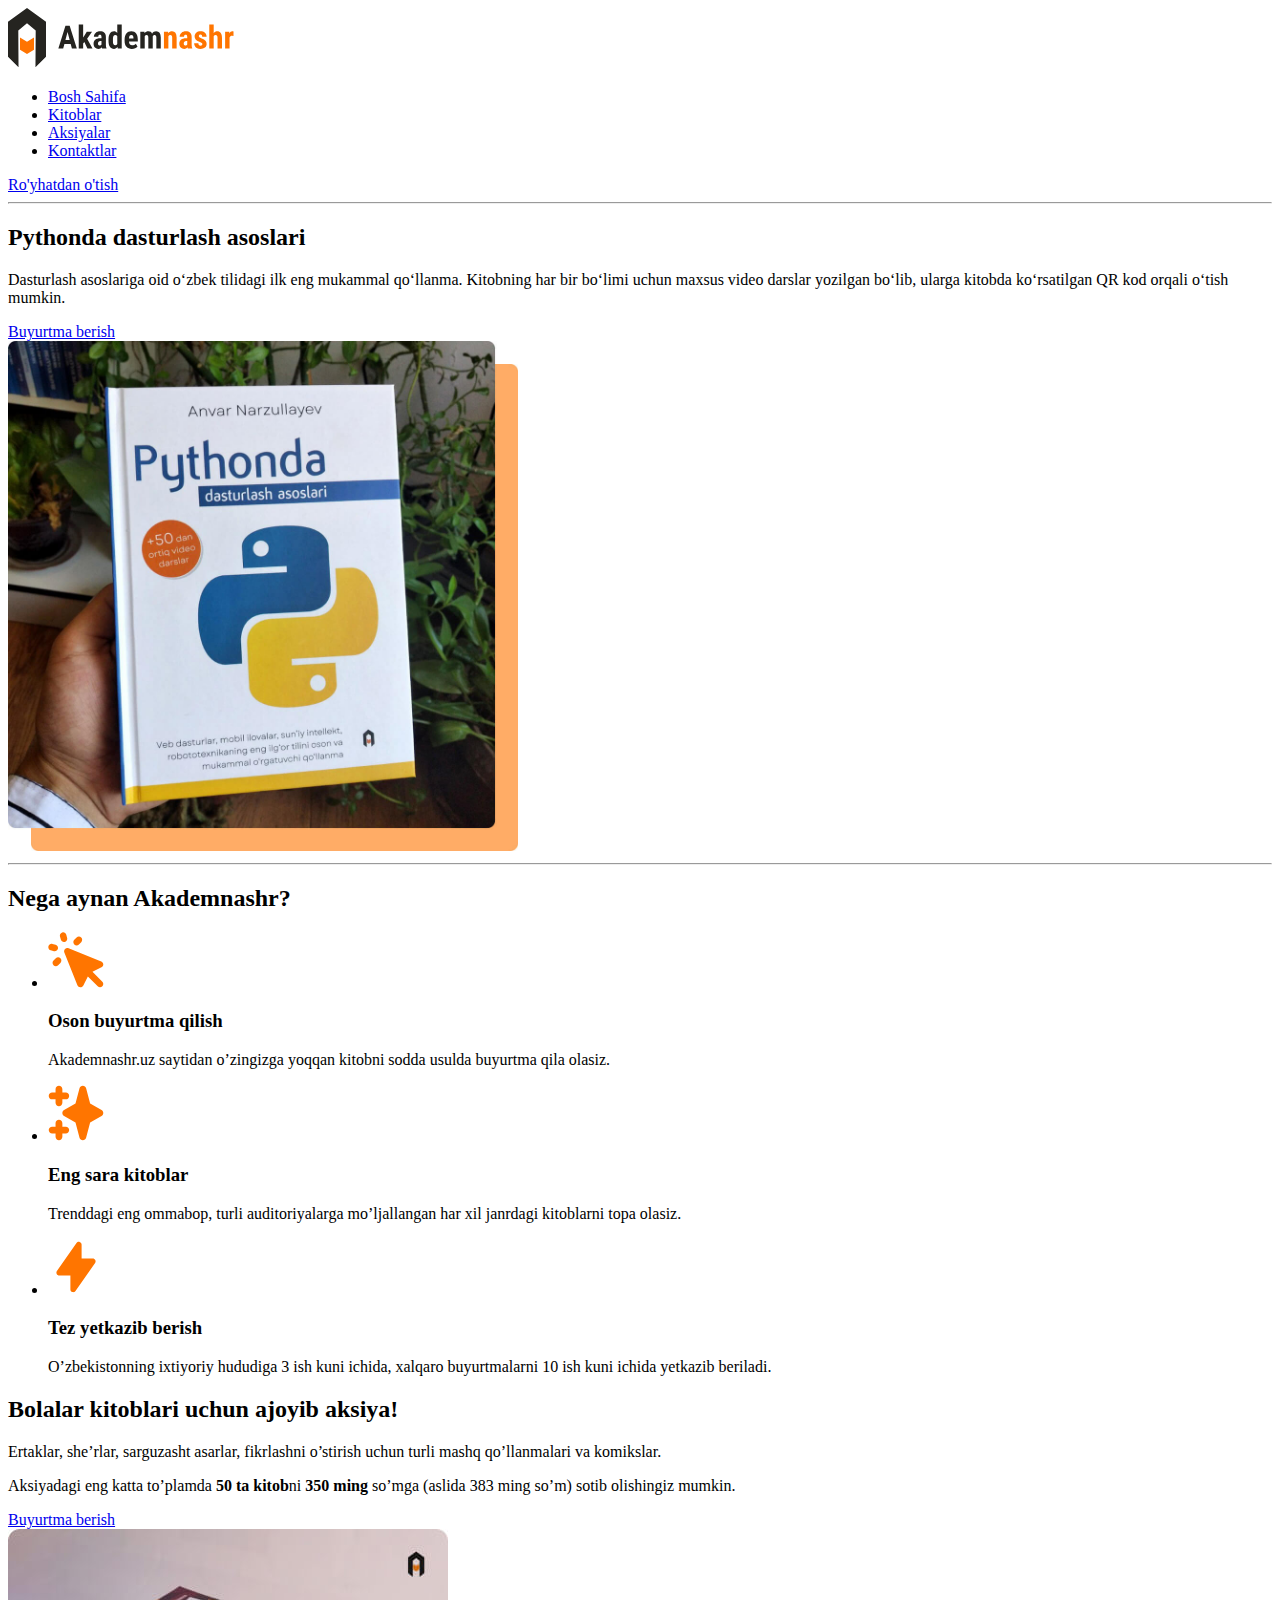
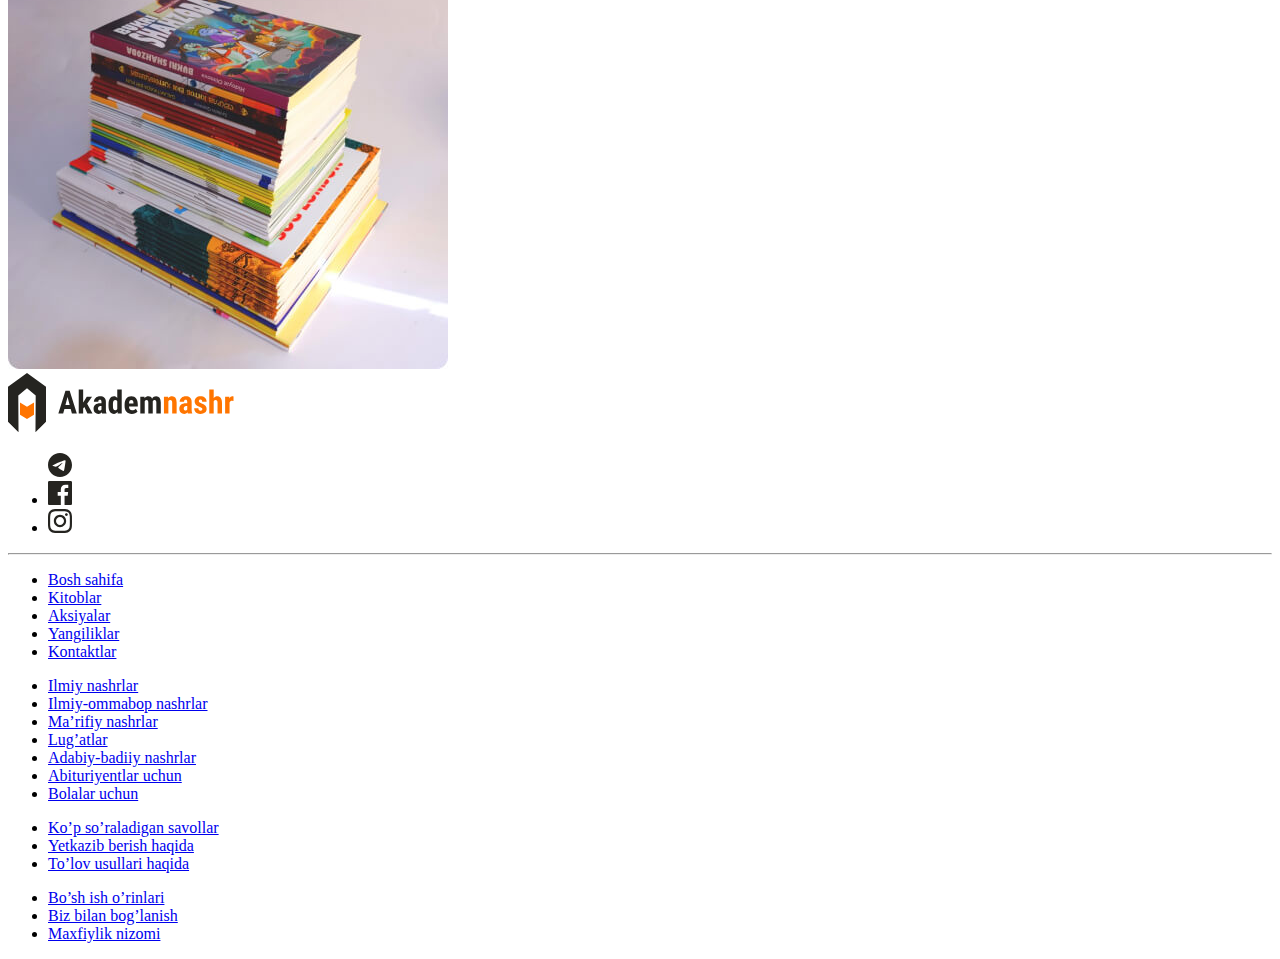
<file: akademnashr/index.html>
<!DOCTYPE html>
<html lang="uz">
<head>
  <meta charset="UTF-8">
  <meta http-equiv="X-UA-Compatible" content="IE=edge">
  <meta name="viewport" content="width=device-width, initial-scale=1.0">
  <title>Akademnashr</title>

  <!--GOOGLE FONTS-->
  <link rel="preconnect" href="https://fonts.googleapis.com">
<link rel="preconnect" href="https://fonts.gstatic.com" crossorigin>
<link href="https://fonts.googleapis.com/css2?family=Roboto+Condensed:wght@700&family=Roboto:wght@400;500;700&display=swap" rel="stylesheet">

<!--STYLES-->
<link rel="stylesheet" href="css/#styles.css.css">

</head>
<body>

  <!--SITE HEADER-->

  <header class="site-header">
    <a href="index.html">
      <img src="img/logo.svg.svg" alt="Akademnashr logo" width="227" height="60">
    </a>

    <div class="site-header-actions">
    <!--SITENAV-->
      <nav>
        <ul class="sitenav-list">
          <li><a class="sitenav-link" href="#">Bosh Sahifa</a></li>
          <li><a class="sitenav-link" href="#">Kitoblar</a></li>
          <li><a class="sitenav-link" href="#">Aksiyalar</a></li>
          <li><a class="sitenav-link" href="#">Kontaktlar</a></li>
        </ul>
      </nav>
      <a class="main-link" href="#">Ro'yhatdan o'tish</a>
    </div>
  </header>

  <main>
    <!--HERO-->
    <section class="hero">
      <div class="hero-content">
        <hr class="orange-line">
        <h2 class="hero-heading">Pythonda dasturlash asoslari</h2>
        <p class="hero-text">Dasturlash asoslariga oid o‘zbek tilidagi ilk eng mukammal qo‘llanma. Kitobning har bir bo‘limi uchun maxsus video darslar yozilgan bo‘lib, ularga kitobda ko‘rsatilgan QR kod orqali o‘tish mumkin.</p>
        <a class="main-link" href="#">Buyurtma berish</a>
      </div>

     <img class="hero-img" src="img/python-book (2).jpg" alt="Qo'lda ushlab turilgan Phytonda dasturlas asoslari kitobi" width="510" height="510" srcset="img/python-book (2).jpg">
    </section>

    <!--FEATURES-->
    <section class="features">
      <hr class="orange-line">
      <h2 class="features-heading">Nega aynan Akademnashr?</h2>
      <ul class="features-list">
        <li class="feature">
          <div class="feature-icon-wrapper">
            <img src="img/Icon-coursor-click.svg" alt="" width="56" height="56">
          </div>
          <h3 class="feature-title">Oson buyurtma qilish</h3>
          <p class="feature-info">Akademnashr.uz saytidan o’zingizga yoqqan kitobni sodda usulda buyurtma qila olasiz.</p>
        </li>
        <li class="feature">
         <div class="feature-icon-wrapper">
           <img src="img/Icon sparkles.svg" alt="" width="56" height="56">
          </div>
          <h3 class="feature-title">Eng sara kitoblar</h3>
          <p class="feature-info">Trenddagi eng ommabop, turli auditoriyalarga mo’ljallangan har xil janrdagi kitoblarni topa olasiz.</p>
        </li>
        <li class="feature">
          <div class="feature-icon-wrapper">
            <img src="img/icon.lightning-bolt-2.svg" alt="" width="56" height="56">
          </div>
          <h3 class="feature-title">Tez yetkazib berish</h3>
          <p class="feature-info">O’zbekistonning ixtiyoriy hududiga 3 ish kuni ichida, xalqaro buyurtmalarni 10 ish kuni ichida yetkazib beriladi.</p>
        </li>
      </ul>
    </section>


    <!--AKSIYA-->
    <section class="promo">
      <div class="promo-content">
        <h2 class="promo-heading">Bolalar kitoblari uchun ajoyib aksiya!</h2>
        <p class="promo-text">Ertaklar, she’rlar, sarguzasht asarlar, fikrlashni o’stirish uchun turli mashq qo’llanmalari va komikslar.</p>
        <p class="promo-text">Aksiyadagi eng katta to’plamda <strong class="promo-highlight">50 ta kitob</strong>ni <strong class="promo-highlight">350 ming</strong> so’mga (aslida 383 ming so’m) sotib olishingiz mumkin.</p>
        <a class="main-link" href="#">Buyurtma berish</a>
      </div>

      <img class="promo-img" src="img/sale-img.jpg" alt="" aria-readonly="Kitoblar to'plami ustma ust joylangan" width="440" height="440" srcset="img/sale-img.jpg 1x, img/sale-img@2x.jpg 2x">
    </section>
  </main>

  <!--SITE FOOTER-->
  <footer class="site-footer">
    <div  class="site-footer-top">
      <a href="index.html">
        <img src="img/logo.svg.svg" alt="Akademnashr logo" width="227" height="60">
      </a>
      <!--IJTIMOIY TARMOQLAR-->
      <ul class="Site-footer-socials"
        <li>
          <a href="https://t.me/Akademnashr" target="_blank"><svg width="24" height="24" viewBox="0 0 24 24" fill="none" xmlns="http://www.w3.org/2000/svg">
            <path d="M12 0C5.376 0 0 5.376 0 12C0 18.624 5.376 24 12 24C18.624 24 24 18.624 24 12C24 5.376 18.624 0 12 0ZM17.568 8.16C17.388 10.056 16.608 14.664 16.212 16.788C16.044 17.688 15.708 17.988 15.396 18.024C14.7 18.084 14.172 17.568 13.5 17.124C12.444 16.428 11.844 15.996 10.824 15.324C9.636 14.544 10.404 14.112 11.088 13.416C11.268 13.236 14.34 10.44 14.4 10.188C14.412 10.152 14.412 10.044 14.34 9.972C14.268 9.912 14.172 9.936 14.088 9.948C13.98 9.972 12.3 11.088 9.024 13.296C8.544 13.62 8.112 13.788 7.728 13.776C7.296 13.764 6.48 13.536 5.868 13.332C5.112 13.092 4.524 12.96 4.572 12.54C4.596 12.324 4.896 12.108 5.46 11.88C8.964 10.356 11.292 9.348 12.456 8.868C15.792 7.476 16.476 7.236 16.932 7.236C17.028 7.236 17.256 7.26 17.4 7.38C17.52 7.476 17.556 7.608 17.568 7.704C17.556 7.776 17.58 7.992 17.568 8.16Z" fill="#252420"/>
            </svg>
            </a>
        </li>
        <li>
          <a href="https://ru-ru.facebook.com/Akademnashr" target="_blank"><svg width="24" height="24" viewBox="0 0 24 24" fill="none" xmlns="http://www.w3.org/2000/svg">
            <path d="M22.675 0H1.325C0.593 0 0 0.593 0 1.325V22.676C0 23.407 0.593 24 1.325 24H12.82V14.706H9.692V11.084H12.82V8.413C12.82 5.313 14.713 3.625 17.479 3.625C18.804 3.625 19.942 3.724 20.274 3.768V7.008L18.356 7.009C16.852 7.009 16.561 7.724 16.561 8.772V11.085H20.148L19.681 14.707H16.561V24H22.677C23.407 24 24 23.407 24 22.675V1.325C24 0.593 23.407 0 22.675 0Z" fill="#252420"/>
            </svg>
            </a>
        </li>
        <li>
          <a href="https://www.instagram.com/akademnashr/" target="_blank"><svg width="24" height="24" viewBox="0 0 24 24" fill="none" xmlns="http://www.w3.org/2000/svg">
            <path fill-rule="evenodd" clip-rule="evenodd" d="M12 0C8.741 0 8.333 0.014 7.053 0.072C2.695 0.272 0.273 2.69 0.073 7.052C0.014 8.333 0 8.741 0 12C0 15.259 0.014 15.668 0.072 16.948C0.272 21.306 2.69 23.728 7.052 23.928C8.333 23.986 8.741 24 12 24C15.259 24 15.668 23.986 16.948 23.928C21.302 23.728 23.73 21.31 23.927 16.948C23.986 15.668 24 15.259 24 12C24 8.741 23.986 8.333 23.928 7.053C23.732 2.699 21.311 0.273 16.949 0.073C15.668 0.014 15.259 0 12 0ZM12 2.163C15.204 2.163 15.584 2.175 16.85 2.233C20.102 2.381 21.621 3.924 21.769 7.152C21.827 8.417 21.838 8.797 21.838 12.001C21.838 15.206 21.826 15.585 21.769 16.85C21.62 20.075 20.105 21.621 16.85 21.769C15.584 21.827 15.206 21.839 12 21.839C8.796 21.839 8.416 21.827 7.151 21.769C3.891 21.62 2.38 20.07 2.232 16.849C2.174 15.584 2.162 15.205 2.162 12C2.162 8.796 2.175 8.417 2.232 7.151C2.381 3.924 3.896 2.38 7.151 2.232C8.417 2.175 8.796 2.163 12 2.163ZM5.838 12C5.838 8.597 8.597 5.838 12 5.838C15.403 5.838 18.162 8.597 18.162 12C18.162 15.404 15.403 18.163 12 18.163C8.597 18.163 5.838 15.403 5.838 12ZM12 16C9.791 16 8 14.21 8 12C8 9.791 9.791 8 12 8C14.209 8 16 9.791 16 12C16 14.21 14.209 16 12 16ZM16.965 5.595C16.965 4.8 17.61 4.155 18.406 4.155C19.201 4.155 19.845 4.8 19.845 5.595C19.845 6.39 19.201 7.035 18.406 7.035C17.61 7.035 16.965 6.39 16.965 5.595Z" fill="#252420"/>
            </svg>
            </a>
        </li>
      </ul>
    </div>

    <hr class="site-footer-divider">

    <!--LINKLAR-->
    <div  class="Site-footer-bottom">
      <ul class="site-footer-links">
        <li><a href="#">Bosh sahifa</a></li>
        <li><a href="#">Kitoblar</a></li>
        <li><a href="#">Aksiyalar</a></li>
        <li><a href="#">Yangiliklar</a></li>
        <li><a href="#">Kontaktlar</a></li>
      </ul>
      <ul class="site-footer-links">
        <li><a href="#">Ilmiy nashrlar</a></li>
        <li><a href="#">Ilmiy-ommabop nashrlar</a></li>
        <li><a href="#">Ma’rifiy nashrlar</a></li>
        <li><a href="#">Lug’atlar</a></li>
        <li><a href="#">Adabiy-badiiy nashrlar</a></li>
        <li><a href="#">Abituriyentlar uchun</a></li>
        <li><a href="#">Bolalar uchun</a></li>
      </ul>
      <ul class="site-footer--links">
        <li><a href="#">Ko’p so’raladigan savollar</a></li>
        <li><a href="#">Yetkazib berish haqida</a></li>
        <li><a href="#">To’lov usullari haqida</a></li>
      </ul>
      <ul class="site-footer-links">
        <li><a href="#">Bo’sh ish o’rinlari</a></li>
        <li><a href="#">Biz bilan bog’lanish</a></li>
        <li><a href="#">Maxfiylik nizomi</a></li>
      </ul>
    </div>
  </footer>




















</body>
</html>
</file>
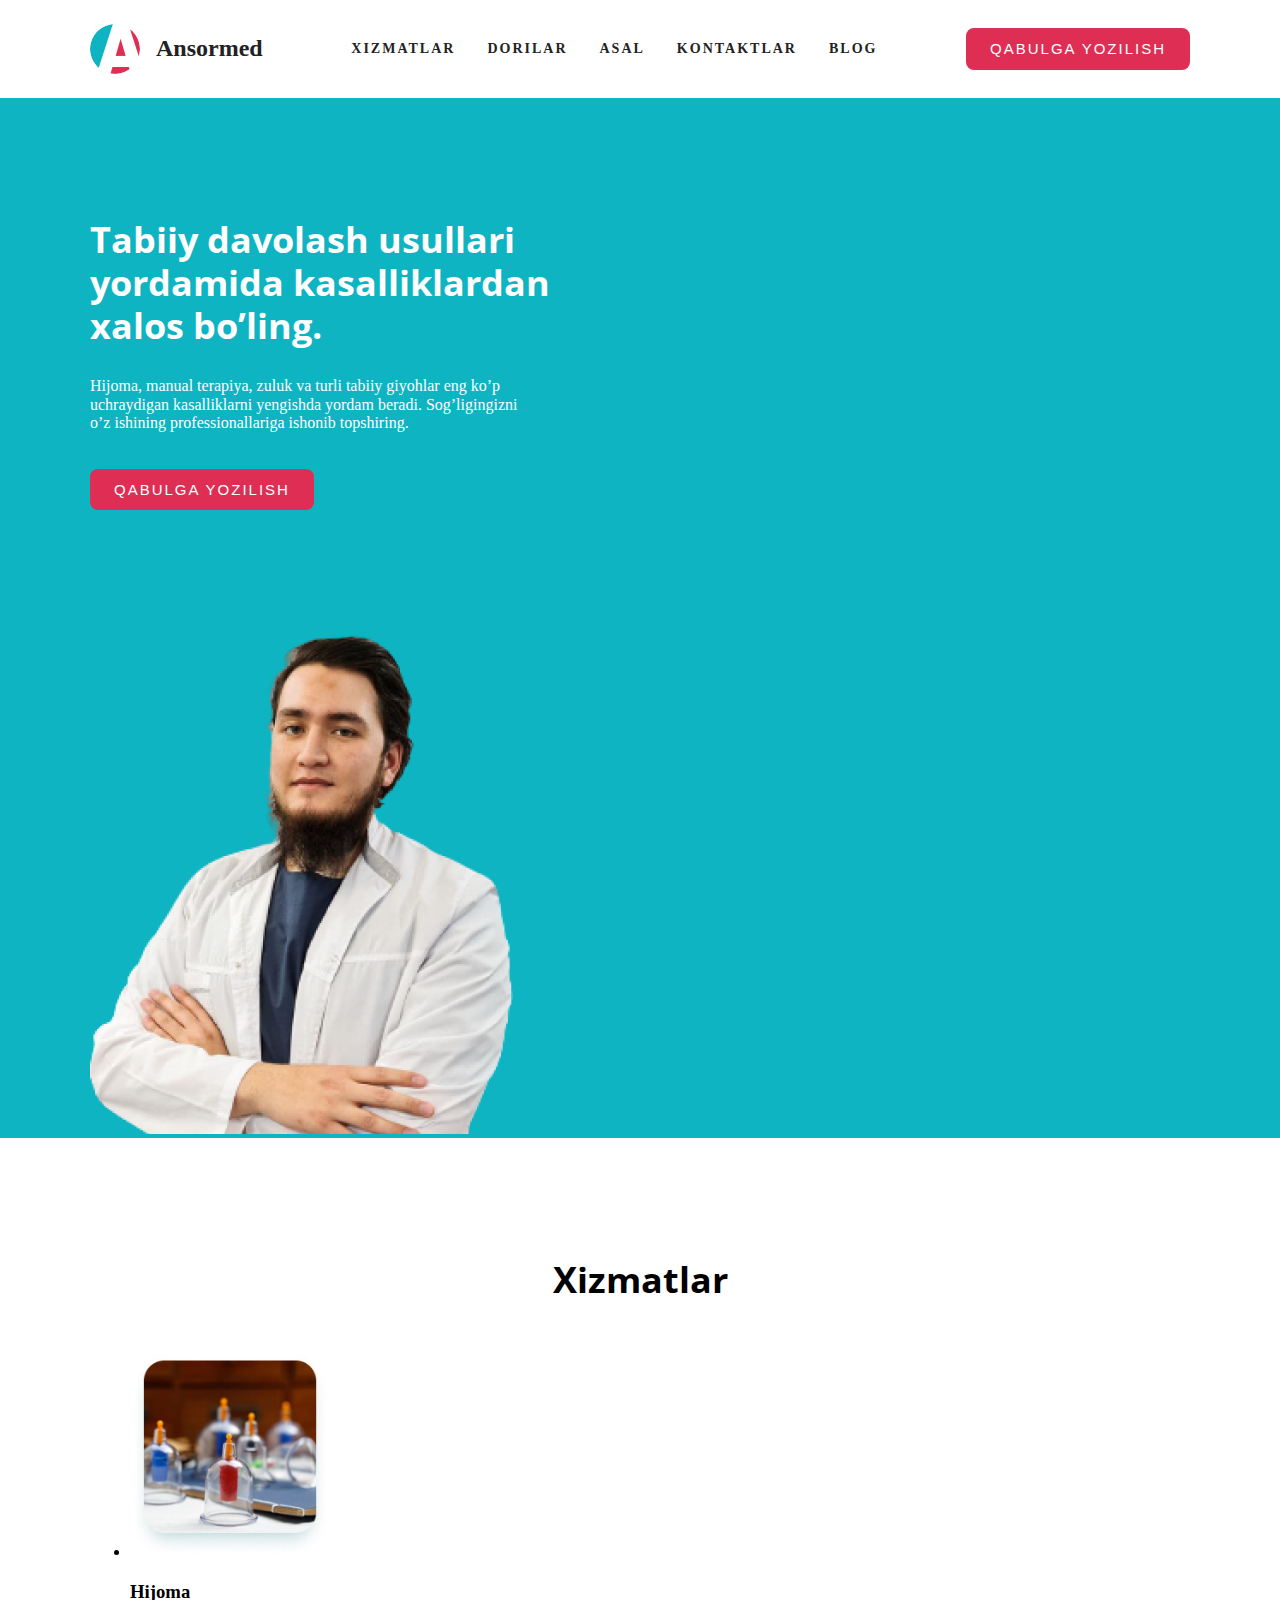
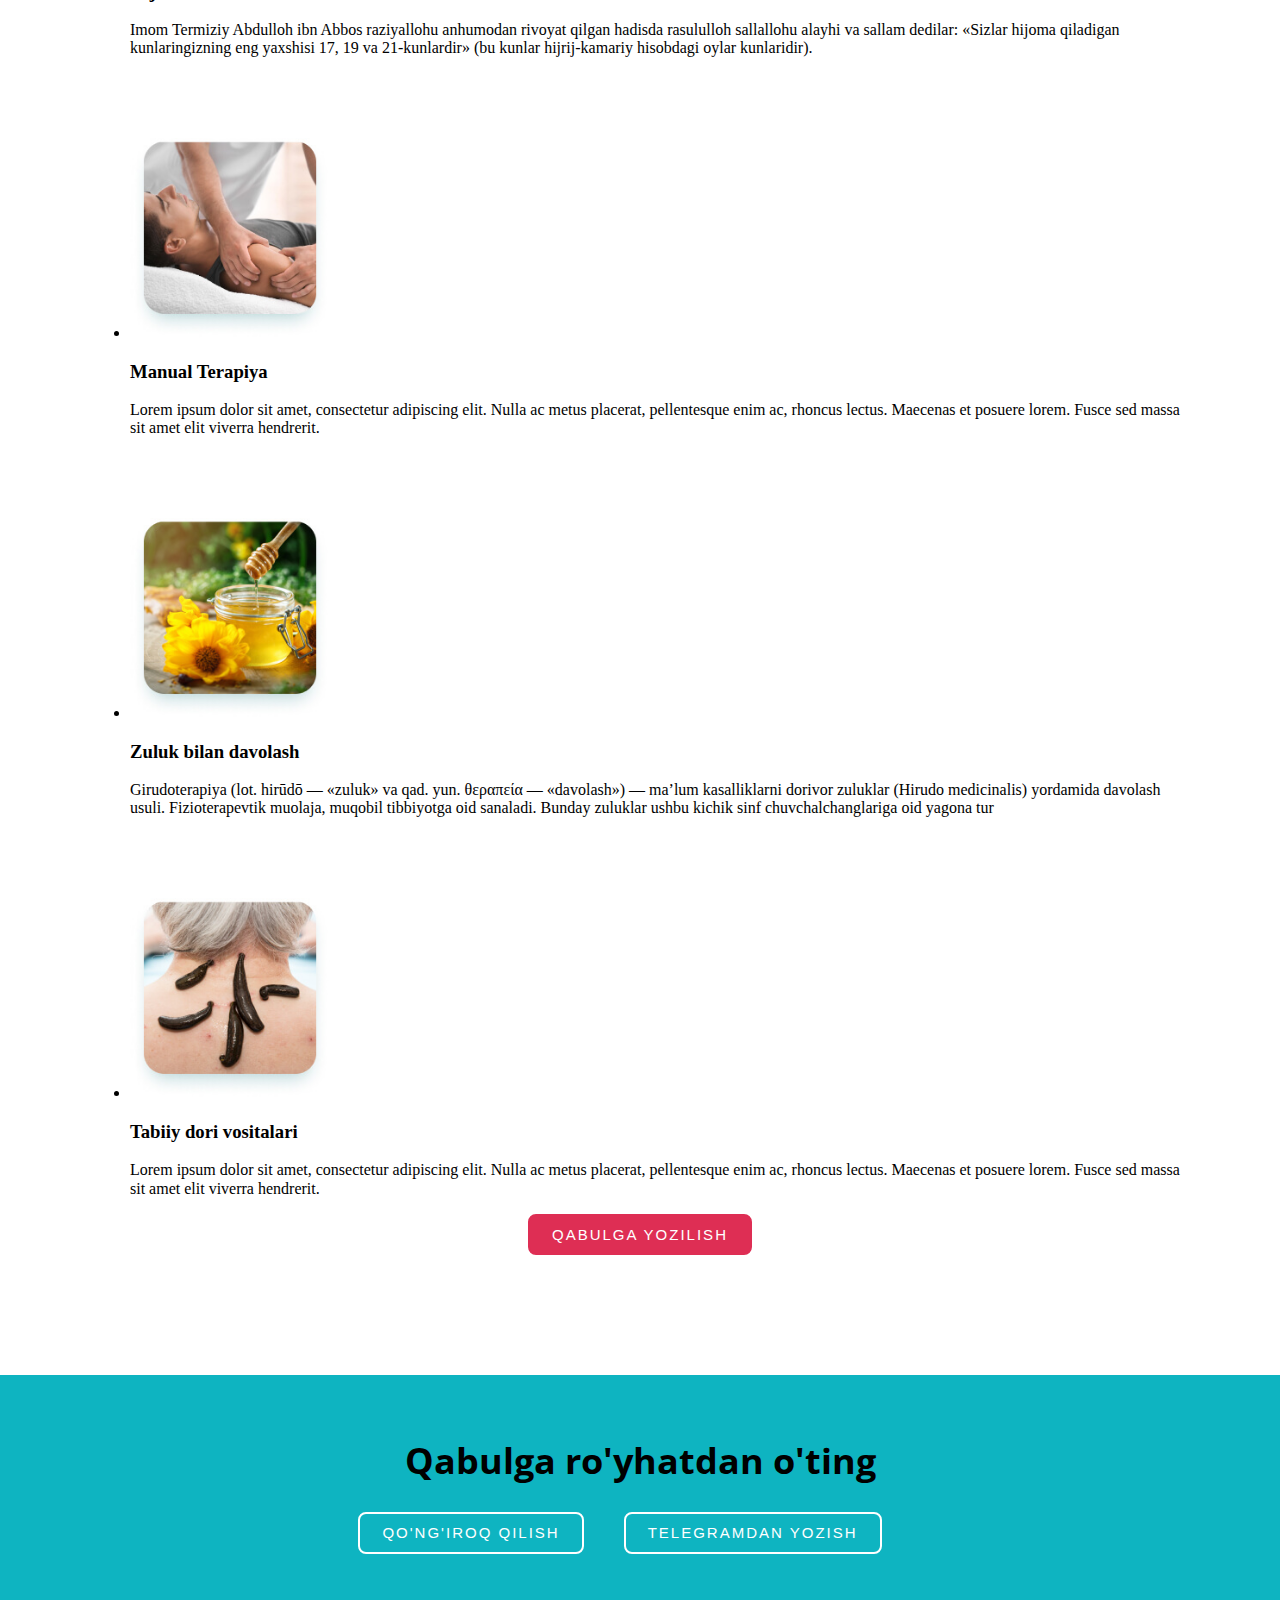
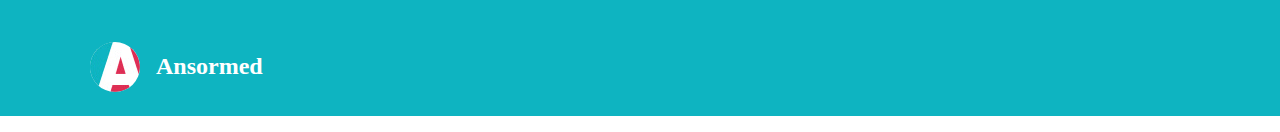
<file: Ansormed/index.html>
<!DOCTYPE html>
<html lang="uz">
<head>
  <meta charset="UTF-8">
  <meta http-equiv="X-UA-Compatible" content="IE=edge">
  <meta name="viewport" content="width=device-width, initial-scale=1.0">
  <title>Ansormed</title>
</head>
<body>

  <!--GOOGLE FONTS-->
<link rel="preconnect" href="https://fonts.googleapis.com">
<link rel="preconnect" href="https://fonts.gstatic.com" crossorigin>
<link href="https://fonts.googleapis.com/css2?family=Open+Sans:wght@400;600;700&family=Roboto+Condensed:wght@700&family=Roboto:wght@400;500;700&display=swap" rel="stylesheet">

<!--STYLES-->

  <link rel="stylesheet" href="css/normalize.css">
  <link rel="stylesheet" href="css/styles.css">


<!--SITE-HEADER-->
<header class="site-header">
  <div class="site-header-container container">
    <a class="site-logo" href="#">
      <img class="site-logo-img" src="img/logo-icon.jpg" alt="Ansormed logo icon" width="50" height="50" srcset="img/logo-icon.jpg 1x, img/">
<span class="site-logo-text">Ansormed</span>
    </a>

    <!--SITENAV-->
    <nav class="sitenav sitenav-site-header">
      <ul class="sitenav-list">
       <li class="sitenav-item"><a class="sitenav-link" href="#">Xizmatlar</a></li>
       <li class="sitenav-item"><a class="sitenav-link" href="#">Dorilar</a></li>
       <li class="sitenav-item"><a class="sitenav-link" href="#">Asal</a></li>
       <li class="sitenav-item"><a class="sitenav-link" href="#">Kontaktlar</a></li>
       <li class="sitenav-item"><a class="sitenav-link" href="#">Blog</a></li>
      </ul>
    </nav>
    <a class="main-link" href="#index-cta">Qabulga yozilish</a>
  </div>
</header>

<!--MAIN_CONTENT -->
<main>
  <section class="hero">
    <div class="container">
      <div class="hero-content">
        <h2 class="hero-heading">Tabiiy davolash usullari yordamida kasalliklardan xalos bo’ling.</h2>
        <p class="hero-text">Hijoma, manual terapiya, zuluk va turli tabiiy giyohlar eng ko’p uchraydigan kasalliklarni yengishda yordam beradi. Sog’ligingizni o’z ishining professionallariga ishonib topshiring.</p>
        <a class="main-link main-link-solid" href="#">Qabulga yozilish</a>
      </div>

    <img class="hero-img" src="img/hero-img.png" alt="Ulug'bek Azamatov, tabib, hajjom" width="423" height="504" srcset="img/hero-img.png 1x, img/hero-img@2x.png 2x" >
  </section>
</main>

<!--INDEX-SERVICES-->
<section class="index-services">
  <div class="container">
<h2 class="index-services-heading">Xizmatlar</h2>
<ul class="index-servises-list">
  <li class="index-services-item index-service">
    <img src="img/service-hijoma.jpg" alt="" width="200px" height="200px" srcset="img/service-hijoma.jpg 1x, img/service-hijoma@2x.jpg 2x">
     <div class="index-service-content">
       <h3 class="index-service-title">Hijoma</h3>
       <p class="index-service-description">Imom Termiziy Abdulloh ibn Abbos raziyallohu anhumodan rivoyat qilgan hadisda rasululloh sallallohu alayhi va sallam dedilar: «Sizlar hijoma qiladigan kunlaringizning eng yaxshisi 17, 19 va 21-kunlardir» (bu kunlar hijrij-kamariy hisobdagi oylar kunlaridir).</p>
     </div>
  </li>


  <li class="index-services-item index-service">
    <img src="img/service-manual terapiya.jpg" alt="" width="200px" height="200px" srcset="img/service-manual terapiya.jpg 1x, img/service-manual terapiya@2x.jpg 2x">
     <div class="index-service-content">
       <h3 class="index-service-title">Manual Terapiya</h3>
       <p class="index-service-description">Lorem ipsum dolor sit amet, consectetur adipiscing elit. Nulla ac metus placerat, pellentesque enim ac, rhoncus lectus. Maecenas et posuere lorem. Fusce sed massa sit amet elit viverra hendrerit.</p>
     </div>
  </li>
  <li class="index-services-item index-service">
    <img src="img/service-zuluk.jpg" alt="" width="200px" height="200px" srcset="img/service-zuluk.jpg 1x, img/service-zuluk@2x.jpg 2x">
     <div class="index-service-content">
       <h3 class="index-service-title">Zuluk bilan davolash</h3>
       <p class="index-service-description">Girudoterapiya (lot. hirūdō — «zuluk» va qad. yun. θεραπεία — «davolash») — ma’lum kasalliklarni dorivor zuluklar (Hirudo medicinalis) yordamida davolash usuli. Fizioterapevtik muolaja, muqobil tibbiyotga oid sanaladi. Bunday zuluklar ushbu kichik sinf chuvchalchanglariga oid yagona tur</p>
      </li>
      <li class="index-services-item index-service">
        <img src="img/service-dorilar.jpg" alt="" width="200px" height="200px" srcset="img/service-dorilar.jpg 1x, img/service-dorilar@2x.jpg 2x">
         <div class="index-service-content">
           <h3 class="index-service-title">Tabiiy dori vositalari</h3>
           <p class="index-service-description">Lorem ipsum dolor sit amet, consectetur adipiscing elit. Nulla ac metus placerat, pellentesque enim ac, rhoncus lectus. Maecenas et posuere lorem. Fusce sed massa sit amet elit viverra hendrerit.</p>

     </div>
  </li>
</ul>

<div class="index-services-actions">
  <a class="main-link" href="#">Qabulga yozilish</a>

</div>

  </div>
</section>

<!--CTA-->
<section class="cta" id="index-cta">
<div class="container">
  <h2 class="cta-heading">Qabulga ro'yhatdan o'ting</h2>
  <div class="cta-links">

    <a class="cta-links-item main-link main-link-outline" href="#">Qo'ng'iroq qilish</a>
    <a class="cta-links-item main-link main-link-outline" href="#">Telegramdan yozish</a>
  </div>

</div>
</section>


<!--SITE-FOOTER-->
<header class="site-footer">
  <div class="site-footer-container container">
    <a class="site-logo site-logo-site-footer" href="#">
      <img class="site-logo-img" src="img/logo-icon.jpg" alt="Ansormed logo icon" width="50" height="50" srcset="img/logo-icon.jpg 1x, img/">
        <span class="site-logo-text">Ansormed</span>
    </a>
  </header>



    <!--SITENAV-->
    <nav class="sitenav sitenav-site-footer">
      <ul class="sitenav-list">
       <li class="sitenav-item"><a class="sitenav-link" href="#">Xizmatlar</a></li>
       <li class="sitenav-item"><a class="sitenav-link" href="#">Dorilar</a></li>
       <li class="sitenav-item"><a class="sitenav-link" href="#">Asal</a></li>
       <li class="sitenav-item"><a class="sitenav-link" href="#">Kontaktlar</a></li>
       <li class="sitenav-item"><a class="sitenav-link" href="#">Blog</a></li>
      </ul>
    </nav>
  </div>
</footer>

</body>
</html>
</file>
<file: Ansormed/css/styles.css>
/*GLOBAL*/
*{
  box-sizing: border-box;
}

.body{
padding: 0;
margin: 0;
font-family: "Open Sans","Arial", "sans-serif";
font-size: 16px;
line-height: 1.5;
background-color: #fff;
color: #444;
}

*:focus{
outline: 2px dotted #de2e54;
outline-offset: 2px;
}


/*CONTAINER*/
.container{
width: 100%;
max-width: 1160px;
padding-left: 30px;
padding-right: 30px;
margin-left: auto;
margin-right: auto;
}

 /*SITE-HEADER*/
.site-header{
  padding-top: 24px;
  padding-bottom: 24px;
}

.site-header-container{
display: flex;
justify-content: space-between;
align-items: center;
}

/*SITE-LOGO*/
.site-logo{
display: flex;
align-items: center;
font-size: 24px;
font-weight: 600;
color: #222;
text-decoration: none;
}

.site-logo-site-footer{
color: #fff;
}


.site-logo:hover{
  color: #de2e54;
}

.site-logo:active{
opacity: 0.6;
}

.site-logo-site-footer:active{
  color: #fff;
  }

.site-logo-img{
margin-right: 16px;
border-radius: 50%;
}

/*SITENAV*/

.sitenav{
  font-size: 14px;
  letter-spacing: 2px;
  text-transform: uppercase;
  font-weight: bold;
}
.sitenav-list{
display: flex;
align-items: center;
padding: 0;
margin: 0;
list-style: none;
}
.sitenav-item:not(:last-child) {
  margin-right: 32px;
}

.sitenav-link{
  display: block;
  color: #222;
  text-decoration: none;
}

.sitenav-link:hover{
  color: #de2e54;
}

.sitenav-link:active{
  opacity: 0.6;
}

.sitenav-site-footer  .sitenav-link{
color: #fff;
}

.sitenav-site-footer  .sitenav-link:hover{
color: #de2e54;
}

.sitenav-site-footer  .sitenav-link:hover:active {
  color: #fff;
  }

/* MAIN_LINK */
.main-link{
  display: inline-block;
  padding: 10px 22px;
  border: 2px solid #de2e54;
  border-radius: 8px;
  font-size: 15px;
  font-family: "Open Sans Condensed","Arial", "Sans-Serif";
  letter-spacing: 2px;
  background-color: #de2e54;
  color: #fff;
  text-decoration: none;
  text-transform: uppercase;
}

.main-link:hover{
  background-color: #fff;
  color: #de2e54;
}

.main-link:active{
  background-color: #de2e54;
  color: #fff;
  opacity: 0.6;
}

.main-link-solid:hover{
  border-color: transparent;
background-color: rgba(222, 46, 84, 0.8);
color: #fff;
}

.main-link-solid:active{
  background-color: rgba(222, 46, 84, 0.6);
  opacity: 1;
}

.main-link-outline{
  background-color: transparent;
  color: #fff;
  border-color: #fff;
}

.main-link-outline:hover{
  border-color: transparent;
background-color: #de2e54;
color: #fff;
}

/*HERO*/
.hero{
background-color:#0EB4C1;
color: #fff;
}

.hero-container{
  display: flex;
  justify-content: space-between;

}

.hero-content{
  width: 500px;
  padding-top: 120px;
  padding-bottom: 120px;
}

.hero-heading{
margin-top: 0;
font-family: "Open Sans Condensed","Open Sans","Arial","San-Serif";
font-size: 36px;
line-height: 1.2;
}

.hero-text{
width: 440px;
margin-top: 0;
margin-bottom: 36px;
}

.hero-img{
align-self: flex-end;
}

/*INDEX-SERVICE*/
.index-services{
  padding-top: 120px;
  padding-bottom: 120px;
}

.index-services-heading{
  margin-top: 0;
  margin-bottom: 56px;
  font-size: 36px;
  line-height: 1.2;
  font-family: "Open Sans Condensed","Open Sans","Arial","San-Serif";
  color: #000;;
  text-align: center;
}
.index-services-list{
  width: 864px;
padding: 0;
margin: 0;
margin-bottom: 60px;
margin-left: auto;
margin-right: auto;
list-style: none;
}

.index-services-item:not(:last-child){
margin-bottom: 80px;
}

.index-services{
  display: flex;
  align-items: center;
}

.index-services-img{
  width: 200px;
  height: 200px;
  margin-right: 64px;
  border-radius: 24px;
  object-fit: cover;
  box-shadow:0px  12px  24px -8px,rgba(0, 107, 116, 0.3 );
}

.index-services-content{
width: 600px;
}

.index-services-title{
margin-top: 0;
margin-bottom: 24px;
color: #222;
}

.index-services-description{
margin: 0;
}

.index-services-actions{
  display: flex;
  justify-content: center;
}

/*CTA*/
.cta{
padding-top: 64px;
padding-bottom: 64px;
background-color:#0EB4C1;
color: #000;
}

.cta-heading{
  margin-top: 0;
  margin-bottom: 40;
  font-size: 36px;
  line-height: 1.2;
  font-family: "Open Sans","Arial", "sans-serif";
  text-align: center;
}

.cta-links{
  display: flex;
  justify-content: center;
  align-items: center;
}

.cta-links-item:not(last-child) {
margin-right: 40px;
}

/* SITE-FOOTER */
.site-footer{
  padding-top: 24px;
  padding-bottom: 24px;
  background-color:#0EB4C1;
  color: #fff;
}

.site-footer-container{
display: flex;
justify-content: space-between;
align-items: center;
}
</file>
